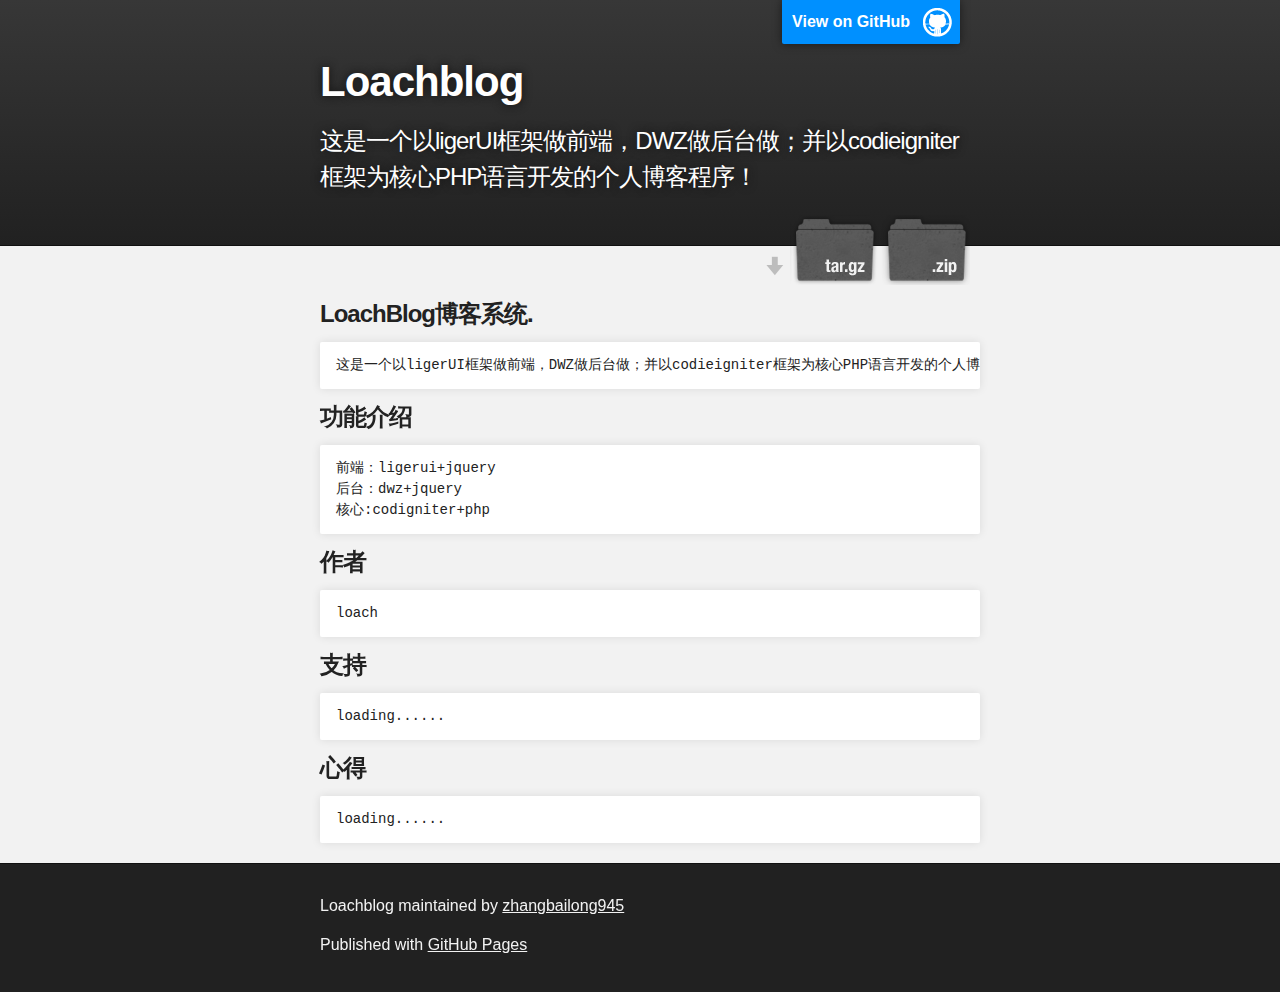
<file: index.html>
<!DOCTYPE html>
<html>

  <head>
    <meta charset='utf-8'>
    <meta http-equiv="X-UA-Compatible" content="chrome=1">
    <meta name="description" content="Loachblog : 这是一个以ligerUI框架做前端，DWZ做后台做；并以codieigniter框架为核心PHP语言开发的个人博客程序！">

    <link rel="stylesheet" type="text/css" media="screen" href="stylesheets/stylesheet.css">

    <title>Loachblog</title>
  </head>

  <body>

    <!-- HEADER -->
    <div id="header_wrap" class="outer">
        <header class="inner">
          <a id="forkme_banner" href="https://github.com/zhangbailong945/LoachBlog">View on GitHub</a>

          <h1 id="project_title">Loachblog</h1>
          <h2 id="project_tagline">这是一个以ligerUI框架做前端，DWZ做后台做；并以codieigniter框架为核心PHP语言开发的个人博客程序！</h2>

            <section id="downloads">
              <a class="zip_download_link" href="https://github.com/zhangbailong945/LoachBlog/zipball/master">Download this project as a .zip file</a>
              <a class="tar_download_link" href="https://github.com/zhangbailong945/LoachBlog/tarball/master">Download this project as a tar.gz file</a>
            </section>
        </header>
    </div>

    <!-- MAIN CONTENT -->
    <div id="main_content_wrap" class="outer">
      <section id="main_content" class="inner">
        <h3>
<a id="loachblog博客系统" class="anchor" href="#loachblog%E5%8D%9A%E5%AE%A2%E7%B3%BB%E7%BB%9F" aria-hidden="true"><span aria-hidden="true" class="octicon octicon-link"></span></a>LoachBlog博客系统.</h3>

<pre><code>这是一个以ligerUI框架做前端，DWZ做后台做；并以codieigniter框架为核心PHP语言开发的个人博客程序！
</code></pre>

<h3>
<a id="功能介绍" class="anchor" href="#%E5%8A%9F%E8%83%BD%E4%BB%8B%E7%BB%8D" aria-hidden="true"><span aria-hidden="true" class="octicon octicon-link"></span></a>功能介绍</h3>

<pre><code>前端：ligerui+jquery
后台：dwz+jquery
核心:codigniter+php
</code></pre>

<h3>
<a id="作者" class="anchor" href="#%E4%BD%9C%E8%80%85" aria-hidden="true"><span aria-hidden="true" class="octicon octicon-link"></span></a>作者</h3>

<pre><code>loach
</code></pre>

<h3>
<a id="支持" class="anchor" href="#%E6%94%AF%E6%8C%81" aria-hidden="true"><span aria-hidden="true" class="octicon octicon-link"></span></a>支持</h3>

<pre><code>loading......
</code></pre>

<h3>
<a id="心得" class="anchor" href="#%E5%BF%83%E5%BE%97" aria-hidden="true"><span aria-hidden="true" class="octicon octicon-link"></span></a>心得</h3>

<pre><code>loading......
</code></pre>
      </section>
    </div>

    <!-- FOOTER  -->
    <div id="footer_wrap" class="outer">
      <footer class="inner">
        <p class="copyright">Loachblog maintained by <a href="https://github.com/zhangbailong945">zhangbailong945</a></p>
        <p>Published with <a href="https://pages.github.com">GitHub Pages</a></p>
      </footer>
    </div>

    

  </body>
</html>
</file>
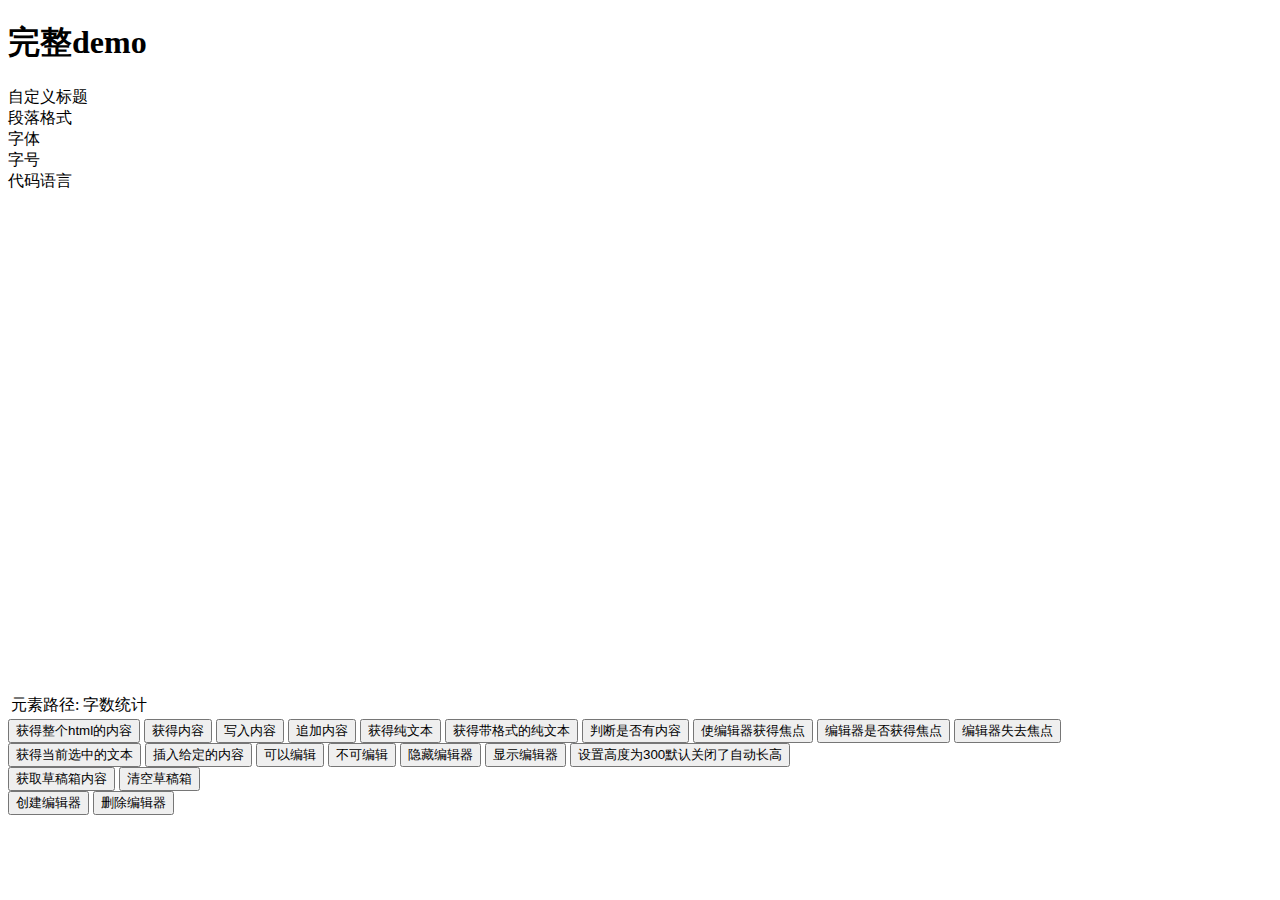
<file: communal/ueditor/index.html>
<!DOCTYPE HTML PUBLIC "-//W3C//DTD HTML 4.01 Transitional//EN"
        "http://www.w3.org/TR/html4/loose.dtd">
<html>
<head>
    <title>完整demo</title>
    <meta http-equiv="Content-Type" content="text/html;charset=utf-8"/>
    <script type="text/javascript" charset="utf-8" src="ueditor.config.js"></script>
    <script type="text/javascript" charset="utf-8" src="ueditor.all.min.js"> </script>
    <!--建议手动加在语言，避免在ie下有时因为加载语言失败导致编辑器加载失败-->
    <!--这里加载的语言文件会覆盖你在配置项目里添加的语言类型，比如你在配置项目里配置的是英文，这里加载的中文，那最后就是中文-->
    <script type="text/javascript" charset="utf-8" src="lang/zh-cn/zh-cn.js"></script>

    <style type="text/css">
        div{
            width:100%;
        }
    </style>
</head>
<body>
<div>
    <h1>完整demo</h1>
    <script id="editor" type="text/plain" style="width:1024px;height:500px;"></script>
</div>
<div id="btns">
    <div>
        <button onclick="getAllHtml()">获得整个html的内容</button>
        <button onclick="getContent()">获得内容</button>
        <button onclick="setContent()">写入内容</button>
        <button onclick="setContent(true)">追加内容</button>
        <button onclick="getContentTxt()">获得纯文本</button>
        <button onclick="getPlainTxt()">获得带格式的纯文本</button>
        <button onclick="hasContent()">判断是否有内容</button>
        <button onclick="setFocus()">使编辑器获得焦点</button>
        <button onmousedown="isFocus(event)">编辑器是否获得焦点</button>
        <button onmousedown="setblur(event)" >编辑器失去焦点</button>

    </div>
    <div>
        <button onclick="getText()">获得当前选中的文本</button>
        <button onclick="insertHtml()">插入给定的内容</button>
        <button id="enable" onclick="setEnabled()">可以编辑</button>
        <button onclick="setDisabled()">不可编辑</button>
        <button onclick=" UE.getEditor('editor').setHide()">隐藏编辑器</button>
        <button onclick=" UE.getEditor('editor').setShow()">显示编辑器</button>
        <button onclick=" UE.getEditor('editor').setHeight(300)">设置高度为300默认关闭了自动长高</button>
    </div>

    <div>
        <button onclick="getLocalData()" >获取草稿箱内容</button>
        <button onclick="clearLocalData()" >清空草稿箱</button>
    </div>

</div>
<div>
    <button onclick="createEditor()">
    创建编辑器</button>
    <button onclick="deleteEditor()">
    删除编辑器</button>
</div>

<script type="text/javascript">

    //实例化编辑器
    //建议使用工厂方法getEditor创建和引用编辑器实例，如果在某个闭包下引用该编辑器，直接调用UE.getEditor('editor')就能拿到相关的实例
    var ue = UE.getEditor('editor');


    function isFocus(e){
        alert(UE.getEditor('editor').isFocus());
        UE.dom.domUtils.preventDefault(e)
    }
    function setblur(e){
        UE.getEditor('editor').blur();
        UE.dom.domUtils.preventDefault(e)
    }
    function insertHtml() {
        var value = prompt('插入html代码', '');
        UE.getEditor('editor').execCommand('insertHtml', value)
    }
    function createEditor() {
        enableBtn();
        UE.getEditor('editor');
    }
    function getAllHtml() {
        alert(UE.getEditor('editor').getAllHtml())
    }
    function getContent() {
        var arr = [];
        arr.push("使用editor.getContent()方法可以获得编辑器的内容");
        arr.push("内容为：");
        arr.push(UE.getEditor('editor').getContent());
        alert(arr.join("\n"));
    }
    function getPlainTxt() {
        var arr = [];
        arr.push("使用editor.getPlainTxt()方法可以获得编辑器的带格式的纯文本内容");
        arr.push("内容为：");
        arr.push(UE.getEditor('editor').getPlainTxt());
        alert(arr.join('\n'))
    }
    function setContent(isAppendTo) {
        var arr = [];
        arr.push("使用editor.setContent('欢迎使用ueditor')方法可以设置编辑器的内容");
        UE.getEditor('editor').setContent('欢迎使用ueditor', isAppendTo);
        alert(arr.join("\n"));
    }
    function setDisabled() {
        UE.getEditor('editor').setDisabled('fullscreen');
        disableBtn("enable");
    }

    function setEnabled() {
        UE.getEditor('editor').setEnabled();
        enableBtn();
    }

    function getText() {
        //当你点击按钮时编辑区域已经失去了焦点，如果直接用getText将不会得到内容，所以要在选回来，然后取得内容
        var range = UE.getEditor('editor').selection.getRange();
        range.select();
        var txt = UE.getEditor('editor').selection.getText();
        alert(txt)
    }

    function getContentTxt() {
        var arr = [];
        arr.push("使用editor.getContentTxt()方法可以获得编辑器的纯文本内容");
        arr.push("编辑器的纯文本内容为：");
        arr.push(UE.getEditor('editor').getContentTxt());
        alert(arr.join("\n"));
    }
    function hasContent() {
        var arr = [];
        arr.push("使用editor.hasContents()方法判断编辑器里是否有内容");
        arr.push("判断结果为：");
        arr.push(UE.getEditor('editor').hasContents());
        alert(arr.join("\n"));
    }
    function setFocus() {
        UE.getEditor('editor').focus();
    }
    function deleteEditor() {
        disableBtn();
        UE.getEditor('editor').destroy();
    }
    function disableBtn(str) {
        var div = document.getElementById('btns');
        var btns = UE.dom.domUtils.getElementsByTagName(div, "button");
        for (var i = 0, btn; btn = btns[i++];) {
            if (btn.id == str) {
                UE.dom.domUtils.removeAttributes(btn, ["disabled"]);
            } else {
                btn.setAttribute("disabled", "true");
            }
        }
    }
    function enableBtn() {
        var div = document.getElementById('btns');
        var btns = UE.dom.domUtils.getElementsByTagName(div, "button");
        for (var i = 0, btn; btn = btns[i++];) {
            UE.dom.domUtils.removeAttributes(btn, ["disabled"]);
        }
    }

    function getLocalData () {
        alert(UE.getEditor('editor').execCommand( "getlocaldata" ));
    }

    function clearLocalData () {
        UE.getEditor('editor').execCommand( "clearlocaldata" );
        alert("已清空草稿箱")
    }
</script>
</body>
</html>
</file>
<file: stylesheets/stylesheet.css>
/*******************************************************************************
Slate Theme for GitHub Pages
by Jason Costello, @jsncostello
*******************************************************************************/

@import url(github-light.css);

/*******************************************************************************
MeyerWeb Reset
*******************************************************************************/

html, body, div, span, applet, object, iframe,
h1, h2, h3, h4, h5, h6, p, blockquote, pre,
a, abbr, acronym, address, big, cite, code,
del, dfn, em, img, ins, kbd, q, s, samp,
small, strike, strong, sub, sup, tt, var,
b, u, i, center,
dl, dt, dd, ol, ul, li,
fieldset, form, label, legend,
table, caption, tbody, tfoot, thead, tr, th, td,
article, aside, canvas, details, embed,
figure, figcaption, footer, header, hgroup,
menu, nav, output, ruby, section, summary,
time, mark, audio, video {
  margin: 0;
  padding: 0;
  border: 0;
  font: inherit;
  vertical-align: baseline;
}

/* HTML5 display-role reset for older browsers */
article, aside, details, figcaption, figure,
footer, header, hgroup, menu, nav, section {
  display: block;
}

ol, ul {
  list-style: none;
}

table {
  border-collapse: collapse;
  border-spacing: 0;
}

/*******************************************************************************
Theme Styles
*******************************************************************************/

body {
  box-sizing: border-box;
  color:#373737;
  background: #212121;
  font-size: 16px;
  font-family: 'Myriad Pro', Calibri, Helvetica, Arial, sans-serif;
  line-height: 1.5;
  -webkit-font-smoothing: antialiased;
}

h1, h2, h3, h4, h5, h6 {
  margin: 10px 0;
  font-weight: 700;
  color:#222222;
  font-family: 'Lucida Grande', 'Calibri', Helvetica, Arial, sans-serif;
  letter-spacing: -1px;
}

h1 {
  font-size: 36px;
  font-weight: 700;
}

h2 {
  padding-bottom: 10px;
  font-size: 32px;
  background: url('../images/bg_hr.png') repeat-x bottom;
}

h3 {
  font-size: 24px;
}

h4 {
  font-size: 21px;
}

h5 {
  font-size: 18px;
}

h6 {
  font-size: 16px;
}

p {
  margin: 10px 0 15px 0;
}

footer p {
  color: #f2f2f2;
}

a {
  text-decoration: none;
  color: #007edf;
  text-shadow: none;

  transition: color 0.5s ease;
  transition: text-shadow 0.5s ease;
  -webkit-transition: color 0.5s ease;
  -webkit-transition: text-shadow 0.5s ease;
  -moz-transition: color 0.5s ease;
  -moz-transition: text-shadow 0.5s ease;
  -o-transition: color 0.5s ease;
  -o-transition: text-shadow 0.5s ease;
  -ms-transition: color 0.5s ease;
  -ms-transition: text-shadow 0.5s ease;
}

a:hover, a:focus {text-decoration: underline;}

footer a {
  color: #F2F2F2;
  text-decoration: underline;
}

em {
  font-style: italic;
}

strong {
  font-weight: bold;
}

img {
  position: relative;
  margin: 0 auto;
  max-width: 739px;
  padding: 5px;
  margin: 10px 0 10px 0;
  border: 1px solid #ebebeb;

  box-shadow: 0 0 5px #ebebeb;
  -webkit-box-shadow: 0 0 5px #ebebeb;
  -moz-box-shadow: 0 0 5px #ebebeb;
  -o-box-shadow: 0 0 5px #ebebeb;
  -ms-box-shadow: 0 0 5px #ebebeb;
}

p img {
  display: inline;
  margin: 0;
  padding: 0;
  vertical-align: middle;
  text-align: center;
  border: none;
}

pre, code {
  width: 100%;
  color: #222;
  background-color: #fff;

  font-family: Monaco, "Bitstream Vera Sans Mono", "Lucida Console", Terminal, monospace;
  font-size: 14px;

  border-radius: 2px;
  -moz-border-radius: 2px;
  -webkit-border-radius: 2px;
}

pre {
  width: 100%;
  padding: 10px;
  box-shadow: 0 0 10px rgba(0,0,0,.1);
  overflow: auto;
}

code {
  padding: 3px;
  margin: 0 3px;
  box-shadow: 0 0 10px rgba(0,0,0,.1);
}

pre code {
  display: block;
  box-shadow: none;
}

blockquote {
  color: #666;
  margin-bottom: 20px;
  padding: 0 0 0 20px;
  border-left: 3px solid #bbb;
}


ul, ol, dl {
  margin-bottom: 15px
}

ul {
  list-style-position: inside;
  list-style: disc;
  padding-left: 20px;
}

ol {
  list-style-position: inside;
  list-style: decimal;
  padding-left: 20px;
}

dl dt {
  font-weight: bold;
}

dl dd {
  padding-left: 20px;
  font-style: italic;
}

dl p {
  padding-left: 20px;
  font-style: italic;
}

hr {
  height: 1px;
  margin-bottom: 5px;
  border: none;
  background: url('../images/bg_hr.png') repeat-x center;
}

table {
  border: 1px solid #373737;
  margin-bottom: 20px;
  text-align: left;
 }

th {
  font-family: 'Lucida Grande', 'Helvetica Neue', Helvetica, Arial, sans-serif;
  padding: 10px;
  background: #373737;
  color: #fff;
 }

td {
  padding: 10px;
  border: 1px solid #373737;
 }

form {
  background: #f2f2f2;
  padding: 20px;
}

/*******************************************************************************
Full-Width Styles
*******************************************************************************/

.outer {
  width: 100%;
}

.inner {
  position: relative;
  max-width: 640px;
  padding: 20px 10px;
  margin: 0 auto;
}

#forkme_banner {
  display: block;
  position: absolute;
  top:0;
  right: 10px;
  z-index: 10;
  padding: 10px 50px 10px 10px;
  color: #fff;
  background: url('../images/blacktocat.png') #0090ff no-repeat 95% 50%;
  font-weight: 700;
  box-shadow: 0 0 10px rgba(0,0,0,.5);
  border-bottom-left-radius: 2px;
  border-bottom-right-radius: 2px;
}

#header_wrap {
  background: #212121;
  background: -moz-linear-gradient(top, #373737, #212121);
  background: -webkit-linear-gradient(top, #373737, #212121);
  background: -ms-linear-gradient(top, #373737, #212121);
  background: -o-linear-gradient(top, #373737, #212121);
  background: linear-gradient(top, #373737, #212121);
}

#header_wrap .inner {
  padding: 50px 10px 30px 10px;
}

#project_title {
  margin: 0;
  color: #fff;
  font-size: 42px;
  font-weight: 700;
  text-shadow: #111 0px 0px 10px;
}

#project_tagline {
  color: #fff;
  font-size: 24px;
  font-weight: 300;
  background: none;
  text-shadow: #111 0px 0px 10px;
}

#downloads {
  position: absolute;
  width: 210px;
  z-index: 10;
  bottom: -40px;
  right: 0;
  height: 70px;
  background: url('../images/icon_download.png') no-repeat 0% 90%;
}

.zip_download_link {
  display: block;
  float: right;
  width: 90px;
  height:70px;
  text-indent: -5000px;
  overflow: hidden;
  background: url(../images/sprite_download.png) no-repeat bottom left;
}

.tar_download_link {
  display: block;
  float: right;
  width: 90px;
  height:70px;
  text-indent: -5000px;
  overflow: hidden;
  background: url(../images/sprite_download.png) no-repeat bottom right;
  margin-left: 10px;
}

.zip_download_link:hover {
  background: url(../images/sprite_download.png) no-repeat top left;
}

.tar_download_link:hover {
  background: url(../images/sprite_download.png) no-repeat top right;
}

#main_content_wrap {
  background: #f2f2f2;
  border-top: 1px solid #111;
  border-bottom: 1px solid #111;
}

#main_content {
  padding-top: 40px;
}

#footer_wrap {
  background: #212121;
}



/*******************************************************************************
Small Device Styles
*******************************************************************************/

@media screen and (max-width: 480px) {
  body {
    font-size:14px;
  }

  #downloads {
    display: none;
  }

  .inner {
    min-width: 320px;
    max-width: 480px;
  }

  #project_title {
  font-size: 32px;
  }

  h1 {
    font-size: 28px;
  }

  h2 {
    font-size: 24px;
  }

  h3 {
    font-size: 21px;
  }

  h4 {
    font-size: 18px;
  }

  h5 {
    font-size: 14px;
  }

  h6 {
    font-size: 12px;
  }

  code, pre {
    min-width: 320px;
    max-width: 480px;
    font-size: 11px;
  }

}
</file>
